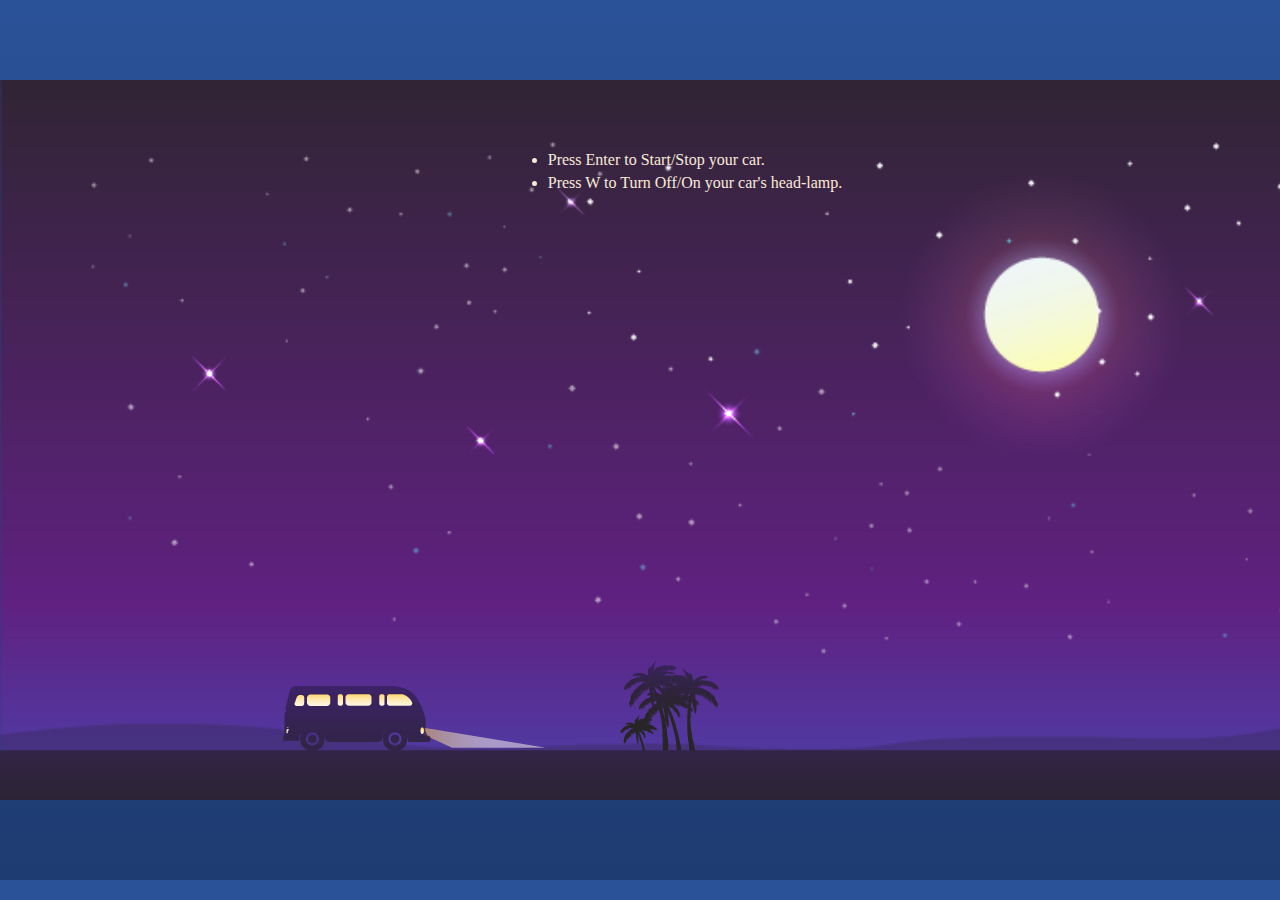
<file: animation/moving-car/index.html>
<!DOCTYPE html>
<html lang="en">
<head>
  <meta charset="UTF-8">
  <meta http-equiv="X-UA-Compatible" content="IE=edge">
  <meta name="viewport" content="width=device-width, initial-scale=1.0">
  <title>Adventure car</title>
  <link rel="stylesheet" href="style.css">
</head>
<body>
  <div class="night">
    <div class="instructions">
      <ul>
        <li>Press Enter to Start/Stop your car.</li>
        <li>Press W to Turn Off/On your car's head-lamp.</li>
      </ul>
    </div>
    <div class="waitForNextRide vis-hidden">
      <p>Please wait for next ride!</p>
    </div>
    <div class="surface">
    </div>
    <div class="car">
      <img src="./assets/Img_06.png" alt="">
    </div>
  </div>
  <script src="https://code.jquery.com/jquery-3.6.1.min.js" integrity="sha256-o88AwQnZB+VDvE9tvIXrMQaPlFFSUTR+nldQm1LuPXQ=" crossorigin="anonymous"></script>
  <script src="./app.js"></script>
</body>
</html>
</file>
<file: animation/moving-car/style.css>
body{
  margin: 0;
  background-image: linear-gradient(to top, #1e3c72 0%, #1e3c72 1%, #2a5298 100%);
  overflow-y: hidden;
}

.d-none {
  display: none;
}

.vis-hidden{
  visibility: hidden;
}

.night{
  height: 80vh;
  width: 150vh;
  margin: 5rem auto;
  background: url('./assets/Img_1.png');
  background-size: cover;
  position: relative;
  box-shadow: 1px 2px 60px rgba(0,0,0 0.4);
  overflow-x: hidden;
}
.car {
  position: absolute;
  bottom: 44px;
  left: 275px;
}

.surface{
  position: absolute;
  height: 140px;
  width: 500%;
  background-image: url('./assets/Img_02.png');
  display: block;
  bottom: 0%;
  left: 0%;
  background-repeat: repeat-x;
}

.instructions{
  display: flex;
  flex-direction: column;
  align-items: center;
  color: antiquewhite;
  margin-top: 50px;
}

.waitForNextRide{
  font-size: large;
  text-align: center;
  color: red;
  margin-top: 50px;
}

.instructions li{
  margin: 5px 0;                 ;
}

@-webkit-keyframes moveRight {
  100%{transform: translateX(-2950px);}
}
.moveForward {
  -webkit-animation: moveRight 6s linear infinite;
}

@-webkit-keyframes suspension {
  100%{transform: translateY(-1px);}
  50%{transform: translateY(-3px);}
  0%{transform: translateY(-1px);}
}
.suspension{
  -webkit-animation: suspension 0.8s linear infinite; 
}

@-webkit-keyframes moveCar {
  0% {left: 25%;}
  100% {
    left: 105%;
  }
}
.goAway{
  -webkit-animation: moveCar 1.5S linear;
}

@-webkit-keyframes getBackCar {
  0% {left: 0%;}
  25% {
    left: 25%;
  }
}
.getBackTheCar{
  -webkit-animation: getBackCar 1.5s linear;
}
</file>
